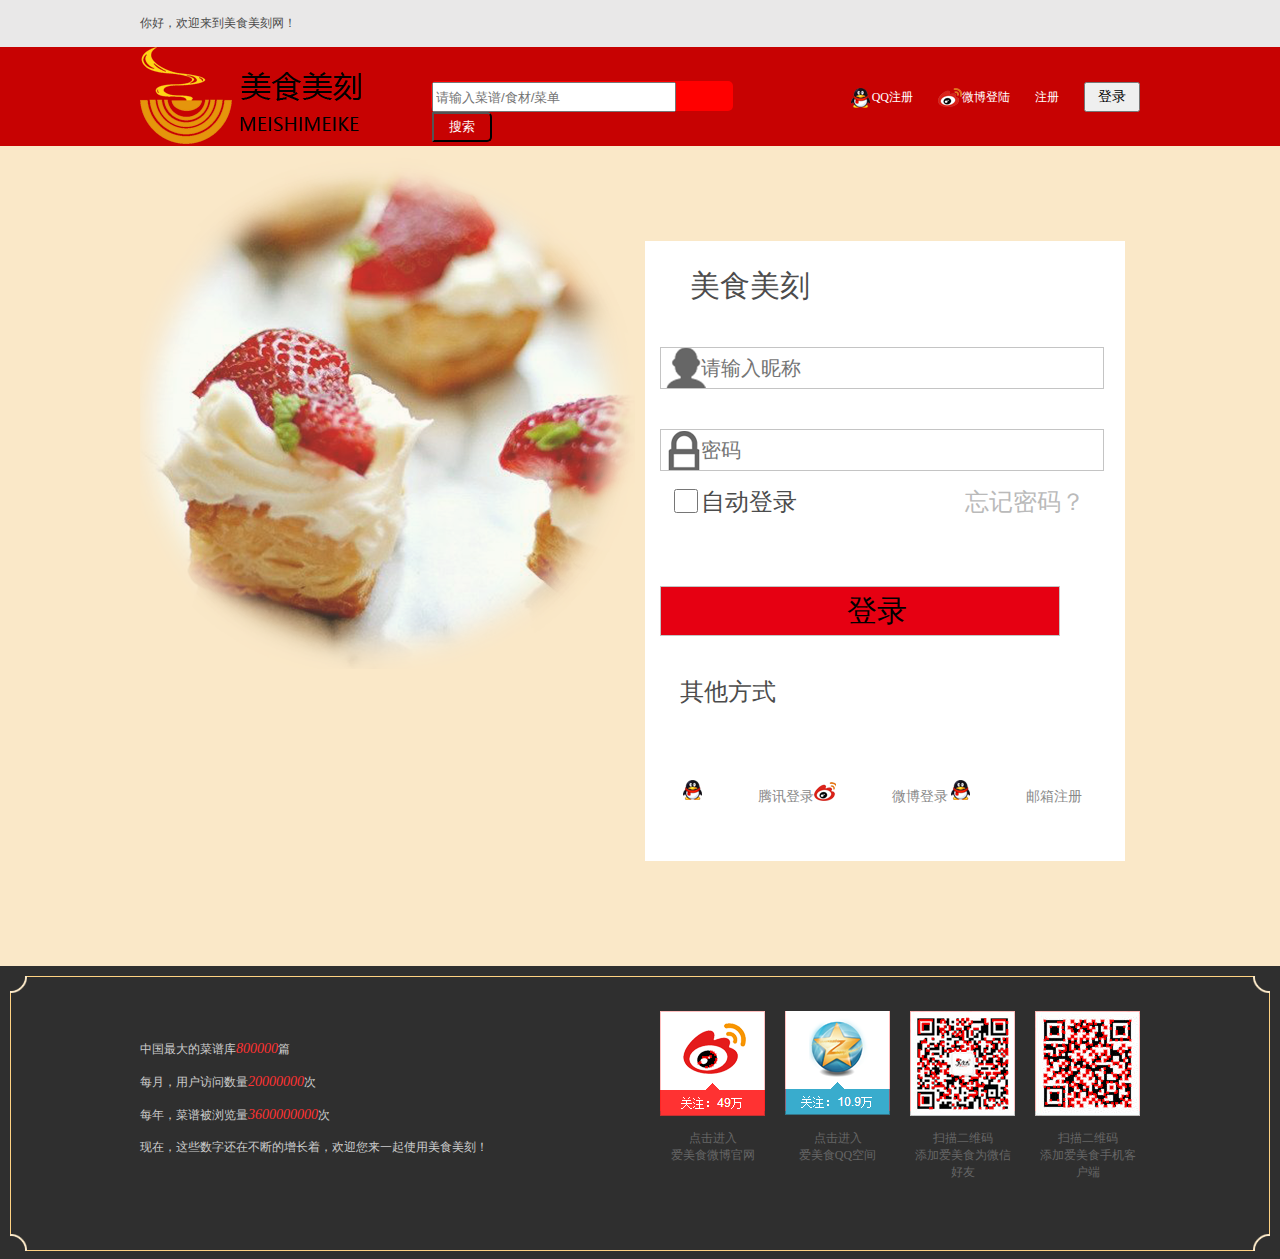
<file: index.html>
<!-- 用来管理网站统一的头部和尾部 -->
<!DOCTYPE html>
<html lang="en">
<head>
	<meta charset="UTF-8">
	<title>美食美刻</title>
	<link rel="stylesheet" href="css/common.css">
	<link rel="stylesheet" href="css/temple.css">
	<link rel="stylesheet" href="css/index.css">
	<link rel="icon" type="image/x-icon" href="images/logo.ico"/>
</head>
<body>
	<!-- 顶部 s -->
	<div class="top">
		<div class="center top_c">
			<p>你好，欢迎来到美食美刻网！</p>
		</div>
	</div>
	<!-- 尾部 E -->
	<!-- logo s -->
	<div class="logo">
		<div class="center l_c">
			<div class="l_left fl">
				<h1>
					<a href="#">美食美刻</a>
				</h1>
			</div>
			<div class="l_center fl">
				<input class="txt fl" type="text" placeholder="请输入菜谱/食材/菜单 ">
				<input  class="btn fl" type="button" value="搜索">
			</div>
			<div class="l_right fr">
				<ul>
					<li><b></b><a href="#">QQ注册</a></li>
					<li><b class="sina"></b><a href="#">微博登陆</a></li>
					<li><a href="#">注册</a></li>
					<li><input type="button" value="登录"></li>
				</ul>
			</div>
		</div>
	</div>
	<!--  logo e-->
	<!-- 登录页面中间部分 s -->
	<div class="all">
		<div class="all_left fl"></div>
		<div class="all_right fl">
			<h2>美食美刻</h2>
			<div>
			
			     
			     <input  class="txt" type="text" placeholder="请输入昵称"> 
			     <br/>
			     
			     <input class="btn" type="password" placeholder="密码"> <br/>
			</div>
			<div class="re">
				 <input  class="fl" type="checkbox">
				 <span class="fl">自动登录</span>
				 <a class="fr" href="">忘记密码？</a>
			</div>
			<input class="btn1" type="button" value="登录" onclick="window.open('temple.html')">
			<div class="other">
				<p>其他方式</p>
				<ul>
					<li>
					<i></i>
					<a href="#">腾讯登录</a>
					</li>
					<li>
					<i class="weibo"></i>
					<a href="#">微博登录</a>
					</li>
					<li>
					<i class="youxiang"></i>
					<a href="#">邮箱注册</a>
					</li>
				</ul>
			</div>

		</div>
	</div>
	<!-- 登录页面中间部分 e-->
	<!-- foot s -->
	<div class="foot">
	   <div class="f_border"> 
	   <div>
	   	<b class="b1"></b>
	   	<b class="b2"></b>
	   	<b class="b3"></b>
	   	<b class="b4"></b>

	   </div>
	   <div class="center">
		<div class="foot_l fl">
			<p>中国最大的菜谱库<em>800000</em>篇</p>
			<p>每月，用户访问数量<em>20000000</em>次</p>
			<p>每年，菜谱被浏览量<em>3600000000</em>次</p>
			<p>现在，这些数字还在不断的增长着，欢迎您来一起使用美食美刻！</p>
		</div>
		<div class="foot_r fr">
			<ul>
				<li>
				     <a href="#">
				     <s></s>
				     <span>点击进入<br/>爱美食微博官网</span>
					
				    </a>
				</li>
				<li>
				    <a href="#">
				    <s class="kongjian"></s>
				    <span>点击进入<br/>爱美食QQ空间</span>
			         </a>
				</li>
				<li>
				    <a href="#">
				    <s class="weixin"></s>
				    <span>扫描二维码<br/>添加爱美食为微信好友</span>
					
				     </a>
				</li>
				<li>
				    <a href="#">
				    <s class="shouji"></s>
				    <span>扫描二维码<br/>添加爱美食手机客户端</span>
					
				     </a>
				</li>
			</ul>
		</div>
		</div>
		</div>
	</div>
	<!-- foot e -->
</body>
</html>
</file>
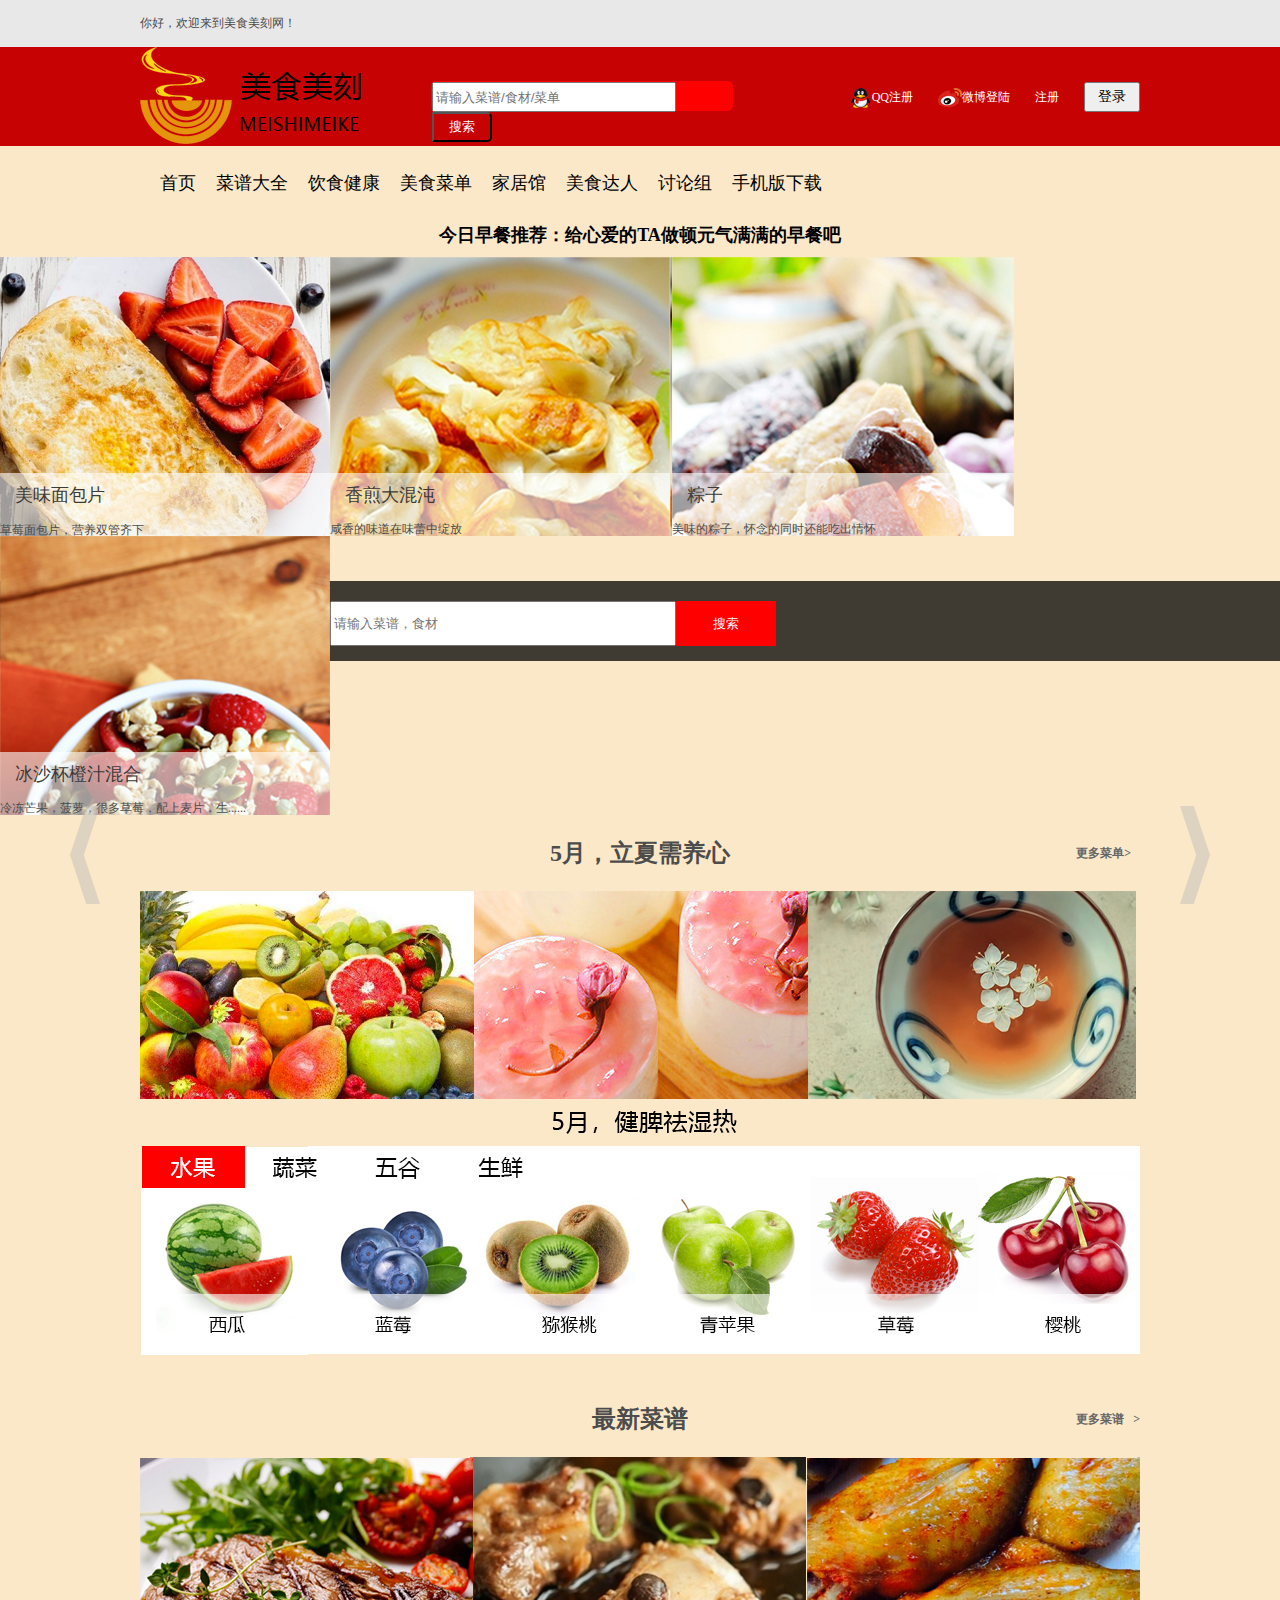
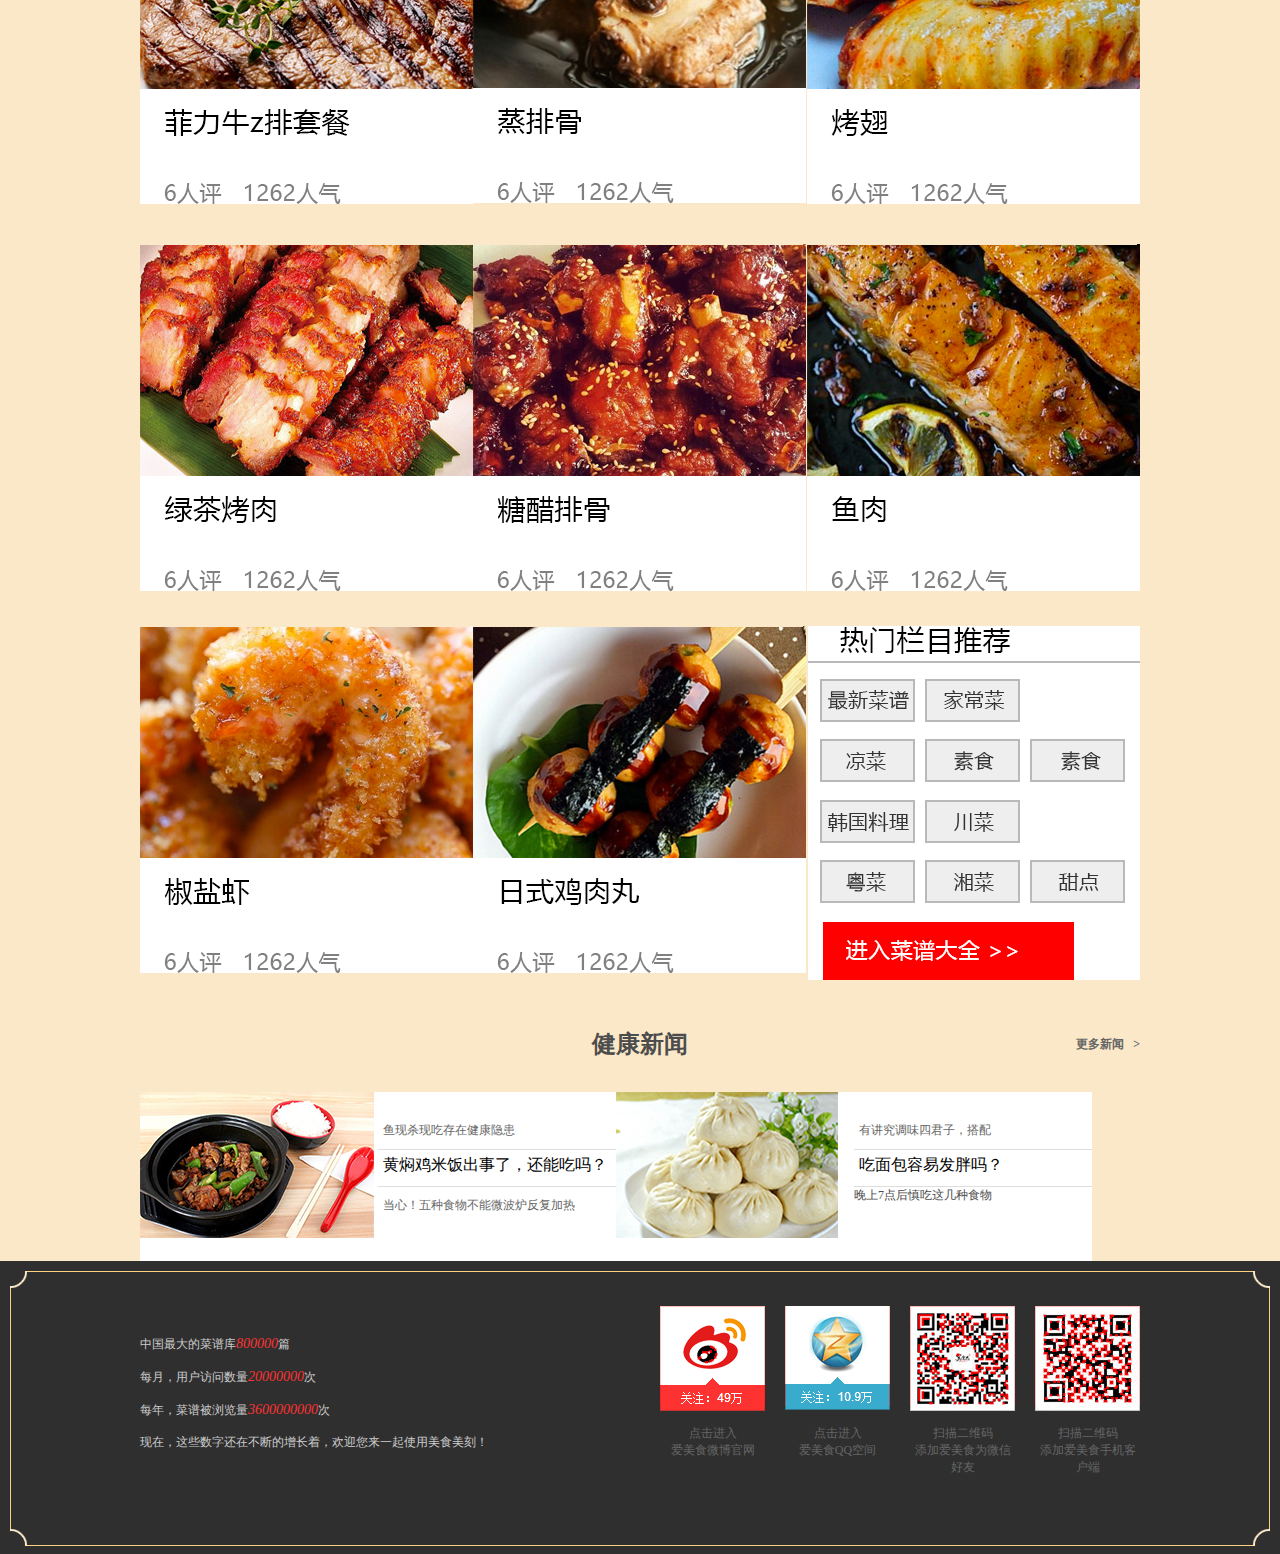
<file: temple.html>
<!DOCTYPE html>
<html lang="en">
<head>
	<meta charset="UTF-8">
	<title>美食美刻</title>
	<link rel="stylesheet" href="css/common.css">
	<link rel="stylesheet" href="css/temple.css">
	<link rel="stylesheet" href="css/index.css">
	<link rel="icon" type="image/x-icon" href="images/logo.ico"/>
</head>
<body>
	<!-- 顶部 s -->
	<div class="top">
		<div class="center top_c">
			<p>你好，欢迎来到美食美刻网！</p>
		</div>
	</div>
	<!-- 尾部 E -->
	<!-- logo s -->
	<div class="logo">
		<div class="center l_c">
			<div class="l_left fl">
				<h1>
					<a href="#">美食美刻</a>
				</h1>
			</div>
			<div class="l_center fl">
				<input class="txt fl" type="text" placeholder="请输入菜谱/食材/菜单 ">
				<input  class="btn fl" type="button" value="搜索">
			</div>
			<div class="l_right fr">
				<ul>
					<li><b></b><a href="#">QQ注册</a></li>
					<li><b class="sina"></b><a href="#">微博登陆</a></li>
					<li><a href="#">注册</a></li>
					<li><input type="button" value="登录"></li>
				</ul>
			</div>
		</div>
	</div>
	<!-- 导航S -->
	<div class="nav">
		<div class="center nav_c">
			
		    <ul>
				<li><a href="#">首页</a></li>
				<li><a href="#">菜谱大全</a></li>
				<li><a href="yinshi.html">饮食健康</a></li>
				<li><a href="caidan.html">美食菜单</a></li>
				<li><a href="#">家居馆</a></li>
				<li><a href="#">美食达人</a></li>
				<li><a href="#">讨论组</a></li>
				<li><a href="#">手机版下载</a></li>
			</ul>
			
		</div>
	</div>
	<!-- 导航e -->
	<!--  早餐s-->
	<div class="bf">
		<h2>今日早餐推荐：给心爱的TA做顿元气满满的早餐吧</h2>
		<div class="tp">
			<div class="tupian1 fl">
		      <div class="explain">
		      	 <p class="p1">美味面包片</p><br/>
			  	 <p class="p2">草莓面包片，营养双管齐下</p>
		      </div>
		</div>
		<div class="tupian2 fl">
			  <div class="explain1">
			     <p class="p1">香煎大混沌</p>
			     <p>咸香的味道在味蕾中绽放</p>

			  </div>
		</div>
		<div class="tupian3 fl">
			 <div class="explain2">
			 	<p class="p1">粽子</p>
			 	<p>美味的粽子，怀念的同时还能吃出情怀</p>
			 </div>
		</div>
		<div class="tupian4 fl">
			 <div class="explain3">
			 	<p class="p1">冰沙杯橙汁混合</p>
			 	<p>冷冻芒果，菠萝，很多草莓，配上麦片，生......</p>
			 </div>
		</div>
		

		</div>
		<div class="arrow">
			<a href="#" class="a_left"></a>
			<a href="#" class="a_right"></a>
		</div>
	</div>
	<!--  早餐e-->
	<div class="sousuo">	
	    <div class="sousuo_center">
	    	<input  class="txt fl" type="text" placeholder="请输入菜谱，食材">
	    <input  class="btn fl" type="button" value="搜索">
	    </div>

	</div>
	<!-- 首页菜单S -->
	<div class="arrow_pos">
	<div class="menu center">
		<h2 class="h2t">5月，立夏需养心<a href="#" class="more">更多菜单>&nbsp;&nbsp;&nbsp;</a></h2>
		<ul class="img clearfix">
			<li >
			<div>
				<a href="#">
				<img src="images/fruit.png" alt="">
			</a>
			</div>
			<div class="explain fl">
				<p class="shuiguo">四月水果当季尝</p>
				<p>你舍得错过当2季这些甜美z的果实吗？</p>
			</div>
			</li>
			
			<li>
			<div>
				<a href="#">
				<img src="images/dd.png" alt="">
			</a>
			</div>
			<div class="explain1 fl">
				<p class="p1">鲜花菜肴</p>
				<p>来，让人间芬芳————开遍你的餐桌</p>
			</div>
			</li>
			
			<li>
			<div>
				<a href="#">
				<img src="images/zhy.png" alt="">
			</a>
			</div>
			<div class="explain2 fl">
				<p class="p2">中式下午茶</p>
				<p>理想的下午，在家喝出女王范</p>
			</div>
			</li>
			
		</ul>
	</div>
	    <div class="arrow">
	    	<a href="#" class="a1"></a>
	    	<a href="#" class="a2"></a>
	    </div>
	</div>
	<div class="sg center">
		<!-- <div class="title">
			<h2 class="h2t">5月，健脾祛湿热<a href="#" class="more">更多食材&nbsp;&nbsp;&nbsp;></a></h2>
		</div> -->
	</div>
    <!-- 首页菜单e -->
	<!-- foot s -->
	<!-- 首页菜谱s -->
	<div class="menuz center">
		<h2 class="h2t">最新菜谱<a href="#" class="more">更多菜谱&nbsp;&nbsp;&nbsp;></a></h2>
		<div class="tupian">
			<div class="tu1 fl"></div>
		<div class="tu2 fl"></div>
		<div class="tu3 fr"></div>
		</div>
		<div class="tupian2">
			<div class="t1 fl"></div>
			<div class="t2 fl"></div>
			<div class="t3 fr"></div>
		</div>
		<div class="tupian3">
			<div class="tu11 fl"></div>
			<div class="tu22 fl"></div>
			<div class="tuijian fr"></div>
		</div>
	<div class="jiankang center">
		<h2 class="h2t">健康新闻<a href="#" class="more">更多新闻&nbsp;&nbsp;&nbsp;></a></h2>
		<div class="jxinwen">
			<ul>
			<li>
				<img src="images/meishi.png" alt="">
			</li>
			<div class="explain1">
				<li>
				<p class="yu">鱼现杀现吃存在健康隐患</p>
				<p class="huang">黄焖鸡米饭出事了，还能吃吗？</p>
				<p class="care">当心！五种食物不能微波炉反复加热</p>
			</li>
			</div>
			<li>
				<img src="images/zs.png" alt="">
			</li>
			<div class="explain2">
				<li>
				<p class="dapei">有讲究调味四君子，搭配</p>
				<p class="mianbao">吃面包容易发胖吗？</p>
				<p class="shijian">晚上7点后慎吃这几种食物</p>
			</li>
			</div>
		</ul>
		</div>
	</div>
		<!-- <ul class="img clearfix">
			<li class="caipu1">
			<div>
				<a href="#">
				<img src="images/aa.png" alt="">
			</a>
			</div>
			</li class=caipu2>
			
			<li>
			<div>
				<a href="#">
				<img src="images/dd.png" alt="">
			</a>
			</div>
			
			</li>
			
			<li>
			<div>
				<a href="#">
				<img src="images/dd.png" alt="">
			</a>
			</div>
			</li>
		</ul> -->
	</div>
	<!-- 首页菜谱e -->
	<div class="foot">
	   <div class="f_border"> 
	   <div>
	   	<b class="b1"></b>
	   	<b class="b2"></b>
	   	<b class="b3"></b>
	   	<b class="b4"></b>

	   </div>
	   <div class="center">
		<div class="foot_l fl">
			<p>中国最大的菜谱库<em>800000</em>篇</p>
			<p>每月，用户访问数量<em>20000000</em>次</p>
			<p>每年，菜谱被浏览量<em>3600000000</em>次</p>
			<p>现在，这些数字还在不断的增长着，欢迎您来一起使用美食美刻！</p>
		</div>
		<div class="foot_r fr">
			<ul>
				<li>
				     <a href="#">
				     <s></s>
				     <span>点击进入<br/>爱美食微博官网</span>
					
				    </a>
				</li>
				<li>
				    <a href="#">
				    <s class="kongjian"></s>
				    <span>点击进入<br/>爱美食QQ空间</span>
			         </a>
				</li>
				<li>
				    <a href="#">
				    <s class="weixin"></s>
				    <span>扫描二维码<br/>添加爱美食为微信好友</span>
					
				     </a>
				</li>
				<li>
				    <a href="#">
				    <s class="shouji"></s>
				    <span>扫描二维码<br/>添加爱美食手机客户端</span>
					
				     </a>
				</li>
			</ul>
		</div>
		</div>
		</div>
	</div>
	<!-- foot e -->
</body>
</html>
</file>
<file: css/common.css>
/*存放一些公用的css样式，存放css初始化的代码*/
html ,body,ul,li,p,h1,h2,h3,form,img {
	margin: 0;
	padding: 0;
}
img {
	border: none;
}
ul,ol {
	list-style:none;
}
input {
	padding-top:0;
	padding-bottom:0;
	bottom: none;
}
a {
	text-decoration: none;
}
a:hover {
	background-color: silver;
	color: white;
}
body {
	font: normal normal 12px "宋体";
	color: #4c4c4c;
	background-color: #fae8c8;
}
.fl {
    float: left;
}
.fr {
	float: right;
}
/*清楚浮动的代码*/
.clearfix:after {
	content: "";
	height: 0;
	line-height: 0;
	display: block;
	visibility: hidden;
	clear: both;
}
.clearfix {
	zoom: 1;
}
</file>
<file: css/temple.css>
<!-- 导航S -->*/
.center {
	width: 1000px;
	margin: 0 auto;
}
.nav {
	width: 1000px;
	height: 77px;
	margin: 0 auto;
}
.nav_c {
	width: 980px;
	height: 77px;
	margin: 0 auto;
	padding-top: 25px;
}
.nav li {
	float: left;
	padding-left: 20px;

}
.nav li a {
	color: #000000;
	font: normal normal 18px "微软雅黑";
}
/*	<!-- 导航e -->*/
/*早餐s*/
.bf {
	height: 358px;
	
}
.bf h2 {
	text-align: center;
	color:#000000;

}
.bf .tp {
	margin-top: 10px;
}
.bf .tupian1 {
	position: relative;
	width: 330px;
	height: 279px;
	background:url(../images/caomei.png) no-repeat;
}

.bf .tupian1 .explain {
	width: 330px;
	height: 63px;
	background-color:rgba(255,255,255,.6);
	position: absolute;
	bottom: 0px;
	left:0px;
}
.bf .tupian1 .explain .p1 {
	color:#3c3b3a;
	font-size: 18px;
	padding: 10px 0 0 15px;
}
.bf .tupian2 {
	position: relative;
	width: 342px;
	height: 279px;
	background: url(../images/new.png);
}
.bf .tupian2 .explain1 {
	width: 340px;
	height: 63px;
	background-color:rgba(255,255,255,.6);
	position: absolute;
	left:0px;
	bottom: 0px;
	
}
.bf .tupian2 .explain1 .p1 {
	color:#3c3b3a;
	font-size: 18px;
	margin-bottom: 14px;
	padding: 10px 0 0 15px;
}
.bf .tupian3 {
	position: relative;
	width: 342px;
	height: 279px;
	background: url(../images/three.png);
}
.bf .tupian3 .explain2 {
	position: absolute;
	width: 342px;
	height: 63px;
	background-color: rgba(255,255,255,.6);
	left: 0px;
	bottom: 0px;
}
.bf .tupian3 .explain2 .p1 {
	color:#3c3b3a;
	font-size: 18px;
	margin-bottom: 14px;
	padding: 10px 0 0 15px;
}
.bf .tupian4 {
	position: relative;
	width: 330px;
	height: 279px;
	background: url(../images/four.png);
}
.bf .tupian4 .explain3 {
    position: absolute;
    width: 330px;
    height: 63px;
    background-color: rgba(255,255,255,.6);
	left: 0px;
	bottom: 0px;
}
.bf .tupian4 .explain3 .p1 {
	color:#3c3b3a;
	font-size: 18px;
	margin-bottom: 14px;
	padding: 10px 0 0 15px;
}
/*早餐e*/
.sousuo {
	width: 1400px;
	height: 80px;
	margin: 0 auto;
	background-color: #3f3a32;
}
.sousuo .sousuo_center {
	width: 1000px;
	height: 80px;
	margin: 0 auto;
	padding-left: 250px;
	padding-top: 20px;
}
.sousuo .sousuo_center .txt {
	width: 340px;
	height: 41px;
	padding-right: 0px;
	outline: none;
}
.sousuo .sousuo_center .btn {
	width: 100px;
	height: 45px;
	background-color: #ff0000;
	color: #fff;
	border: 1px solid #ff0000;
	
}
/*<!-- 首页菜单e -->*/
.menu .h2t {
	height: 76px;
	font: normal 700 24px/76px "微软雅黑";
	text-align: center;
	position: relative;
}
.more {
	display: inline-block;
	position: absolute;
	top: 0;
	right: 0;
	color: #666;
	font-size: 12px;
}
.menu {
    overflow: hidden;
}
.menu .img {
	width: 1010px;

}
.menu .img li {
	width: 334px;
	height: 208px;
	float: left;
}
.menu .img li a {
	width: 334px;
	
}
.menu .img img {
	vertical-align: middle;
}
.menu .explain {
	width: 334px;
	height:56px;
	background: #ffffff;
	padding: 5px 0 0 10px;
}
.menu .explain .shuiguo {
	font-size: 18px;
	color:#000000;
	padding-bottom: 10px;
}
.menu .explain1 {
	width: 334px;
	height:56px;
	background: #ffffff;
	padding: 5px 0 0 10px;
}
.menu .explain1 .p1 {
	font-size: 18px;
	color:#000000;
	padding-bottom: 10px;
}
.menu .explain2 {
	width: 334px;
	height: 56px;
	background: #ffffff;
	padding: 5px 0 0 10px;
}
.menu .explain2 .p2 {
    font-size: 18px;
	color:#000000;
	padding-bottom: 10px;
}
.arrow_pos {
	width: 1200px;
	margin: 0 auto;
	position: relative;
}
.arrow_pos .arrow a {
	display: inline-block;
    width: 30px;
    height: 98px;
    
    position: absolute;
    top: 145px;
}
.arrow_pos .a1 {
   left: 30px;
   background: url(../images/sprite.png);
   background-position: 0 -320px;
}
.arrow_pos .a2 {
   right: 30px;
   background: url(../images/sprite.png);
   background-position: -30px -320px;
}
/*/*<!-- 首页菜单e -->*/
.sg {
	height: 282px;
	width: 1000px;
	background: url(../images/bb.png) no-repeat 0 10px;
}
.menuz .h2t {
	height: 76px;
	font: normal 700 24px/76px "微软雅黑";
	text-align: center;
	position: relative;
}
.more {
	display: inline-block;
	position: absolute;
	top: 0;
	right: 0;
	color: #666;
	font-size: 12px;
}
.menuz .tupian {
	width: 1000px;
	height: 377px;
}
.menuz .tu1{
    height: 377px;
    width: 333px;
    background: url(../images/aa.png) no-repeat;
}
.menuz .tu2{
    height: 377px;
    width: 333px;
    background: url(../images/ff.png) no-repeat;
}
.menuz .tu3{
    height: 377px;
    width: 333px;
    background: url(../images/jj.png) no-repeat;
}
.menuz .tupian2 {
	width: 1000px;
	height: 377px;
	padding-top: 10px;
}
.menuz .t1 {
	height: 377px;
    width: 333px;
    background: url(../images/xx.png) no-repeat;
}
.menuz .t2 {
	height: 377px;
    width: 333px;
    background: url(../images/vv.png) no-repeat;
}
.menuz .t3 {
	height: 377px;
    width: 333px;
    background: url(../images/mm.png) no-repeat;
}
.menuz .tupian3 {
	width: 1000px;
	height: 380px;
	padding-top: 5px;
}
.menuz .tu11 {
	height: 377px;
    width: 333px;
    background: url(../images/gg.png) no-repeat;
}
.menuz .tu22 {
	height: 377px;
    width: 333px;
    background: url(../images/uu.png) no-repeat;
}
.menuz .tuijian {
	height: 377px;
    width: 333px;
    background:url(../images/tuijian.png) no-repeat;
}
.jiankang .h2t {
	height: 76px;
	font: normal 700 24px/76px "微软雅黑";
	text-align: center;
	position: relative;
}
.jiankang .more {
	display: inline-block;
	position: absolute;
	top: 0;
	right: 0;
	color: #666;
	font-size: 12px;
}
.jxinwen {
	width: 1000px;
	height: 169px;
	padding-top: 10px;
}
.jiankang ul li {
	float: left;
    height: 169px;
	width: 238px;
	background: #ffffff;
}

.jiankang ul li .yu {
	color: #666666;
	padding: 30px 0 10px 5px;
	border-bottom: 1px solid #dedede;
}
.jiankang ul li .huang {
	color: #010101;
	font-size: 16px;
	padding: 5px 0 10px 5px;
	border-bottom: 1px solid #dedede;
}
.jiankang ul li .care {
   color: #666666;
   padding: 10px 0 5px 5px;
}
.jiankang ul li .dapei {
	color: #666666;
	padding: 30px 0 10px 5px;
	border-bottom: 1px solid #dedede;
}
.jiankang ul li .mianbao {
	color: #010101;
	font-size: 16px;
	padding: 5px 0 10px 5px;
	border-bottom: 1px solid #dedede;
}
.jiankang ul li .shijain {
	olor: #666666;
   padding: 10px 0 5px 5px;
}
</file>
<file: css/index.css>
.tip:hover:after {
   content: 'tip';
   position: absolute;
   padding: 5px;
   border: 1px solid gray;
   background: whitesmoke;
   font-size: 20px;
}
.center {
	width: 1000px;
	margin: 0 auto;
}
/*顶部s*/
.top {
	height: 47px;
	background-color: #e9e8e8;
}
.top .top_c {
	height: 47px;
	line-height: 47px;
}
/*尾部e*/
/*logo s*/
.logo {
	height: 99px;
	background-color: #c70202;
}
.logo .l_c {
	height: 99px;
}
.logo .l_left h1 a {
	display: inline-block;
	width: 221px;
	height: 97px;
	background: url(../images/logo.png);
	text-indent: -1000em;
}
.logo .l_center {
    width: 300px;
    height: 28px;
    background-color: red;
    padding: 1px;
    margin: 34px 0 0 70px;
    border-radius: 5px;/*设置圆角*/
}
.logo .l_center .txt {
	width: 236px;
	height: 26px;
	outline: none;
}
.logo .l_center .btn {
	width: 60px;
	height: 30px;
	background-color: #C70202;
	color:#fff;
	border-radius: 0 5px 5px 0;
}
.logo .l_right {
    margin-top: 35px;
}
.l_right li {
	float: left;
	height: 30px;
	line-height: 30px;
	margin-left: 25px;
} 
.l_right a {
	color: #fff;
}
.l_right input {
	width: 56px;
	height: 30px;
	font-size: 14px; 
}
.logo .l_right li b {
	display: inline-block;
    width: 24px;
    height: 20px;
    background: url(../images/sprite.png);
    vertical-align: middle;
}
.logo .l_right .sina {
	background-position: 0 -27px;
}
/*logo e*/
/*登录页面中间部分s*/
.all {
	width: 1000px;
	height: 800px;
	margin: 0 auto;
	padding:  10px 10px 10px 10px;
}
.all .all_left {
	width: 495px;
	height: 800px;
	background:url(../images/cookie.png) no-repeat;
}
.all .all_right {
	width: 450px;
	height: 620px;
	margin-left: 10px;
	margin-top: 85px;
	background-color: white;
	padding: 0 15px;
}
.all .all_right h2 {
	font: normal 400 30px "微软雅黑";
	margin: 25px 0 0 30px;
}
.all .all_right input {
    width: 400px;
	height: 40px;
	border: 1px solid #c4c4c4;
	font-size: 20px; 
	padding-left: 40px;


}
.all .all_right .txt {
	margin: 40px 0 40px 0;
	background: url(../images/sprite.png) no-repeat;
	background-position: 5px -488px;
}
.all .all_right .btn {
	background: url(../images/sprite.png) no-repeat;
	background-position: 3px -545px;
}
.all .all_right .re {
	font: normal normal 24px "微软雅黑";
	padding: 15px 0 0 10px;
	width: 415px;
    height: 100px;
	
}
.all .all_right .re input {
	width: 24px;
	height: 24px;
	
}

.all .all_right .re a {
	color:#bababa;
}
.all .all_right .btn1 {
	height: 50px;
	font-size: 30px;
	background-color: #e60012;
}
.all .all_right .other {
	font: normal normal 24px "微软雅黑";
	margin: 40px 0 0 20px;
}
.other  li {
	float: left;
	margin-top: 70px;
}
.other  li a {
	font-size: 14px;
	color: #898989;
	padding-left: 50px;
}
.other  li i {
	display: inline-block;
	width: 22px;
	height: 23px;
	background: url(../images/sprite.png) no-repeat 0 2px;
}
.other  li .weibo {
	display: inline-block;
	width: 22px;
	height: 23px;
	background: url(../images/sprite.png) no-repeat 0 -23px;
}
.other  li .youxiang {

}
/*登录页面中间部分 e*/
/* foot s*/
.foot {
	height: 273px;
	background-color: #2f2f2f;
	padding: 10px;
}
.foot .f_border {
	height: 273px;
	border: 1px solid #ffd283;
	position: relative;
}
.foot .f_border b {
	position: absolute;
	width: 17px;
	height: 17px;
	background: url(../images/circle.png);
}
.foot .f_border .b1 {
	top:-1px;
	left: -1px;
	background-position: right bottom;

}
.foot .f_border .b2 {
	top:-1px;
	right: -1px;
	background-position: left bottom;

}
.foot .f_border .b3 {
	bottom:-1px;
	right: -1px;
	background-position: top left;

}
.foot .f_border .b4 {
	bottom:-1px;
	left: -1px;
	background-position: top right;

}
.foot .foot_l {
    color: #CCC;
	margin-top: 55px;
} 
.foot .foot_l p {
	height: 33px;
	line-height: 33px;
}
.foot .foot_l em {
	color: #FF3232;
	font-size: 14px;
}
.foot .foot_r {
	margin-top: 34px; 
}
.foot .foot_r li {
	float: left;
    width: 105px;
    height: 100px;
    margin-left: 20px;
    background-color: red;
}
.foot .foot_r li a {
	display: inline-block;
	color:#666;
	text-align: center;
}
.foot .foot_r li span {
   
}
.foot .foot_r li s {
	margin-bottom: 10px;
    display: inline-block;
	width: 105px;
	height: 105px;
	background: url(../images/sprite.png) no-repeat -327px 0;
}
.foot .foot_r .kongjian {
	background-position: -327px -120px;
}
.foot .foot_r .weixin {
	background-position: -327px -241px;
}
.foot .foot_r .shouji {
	background-position:  -327px -362px;
}
/* foot e*/
</file>
